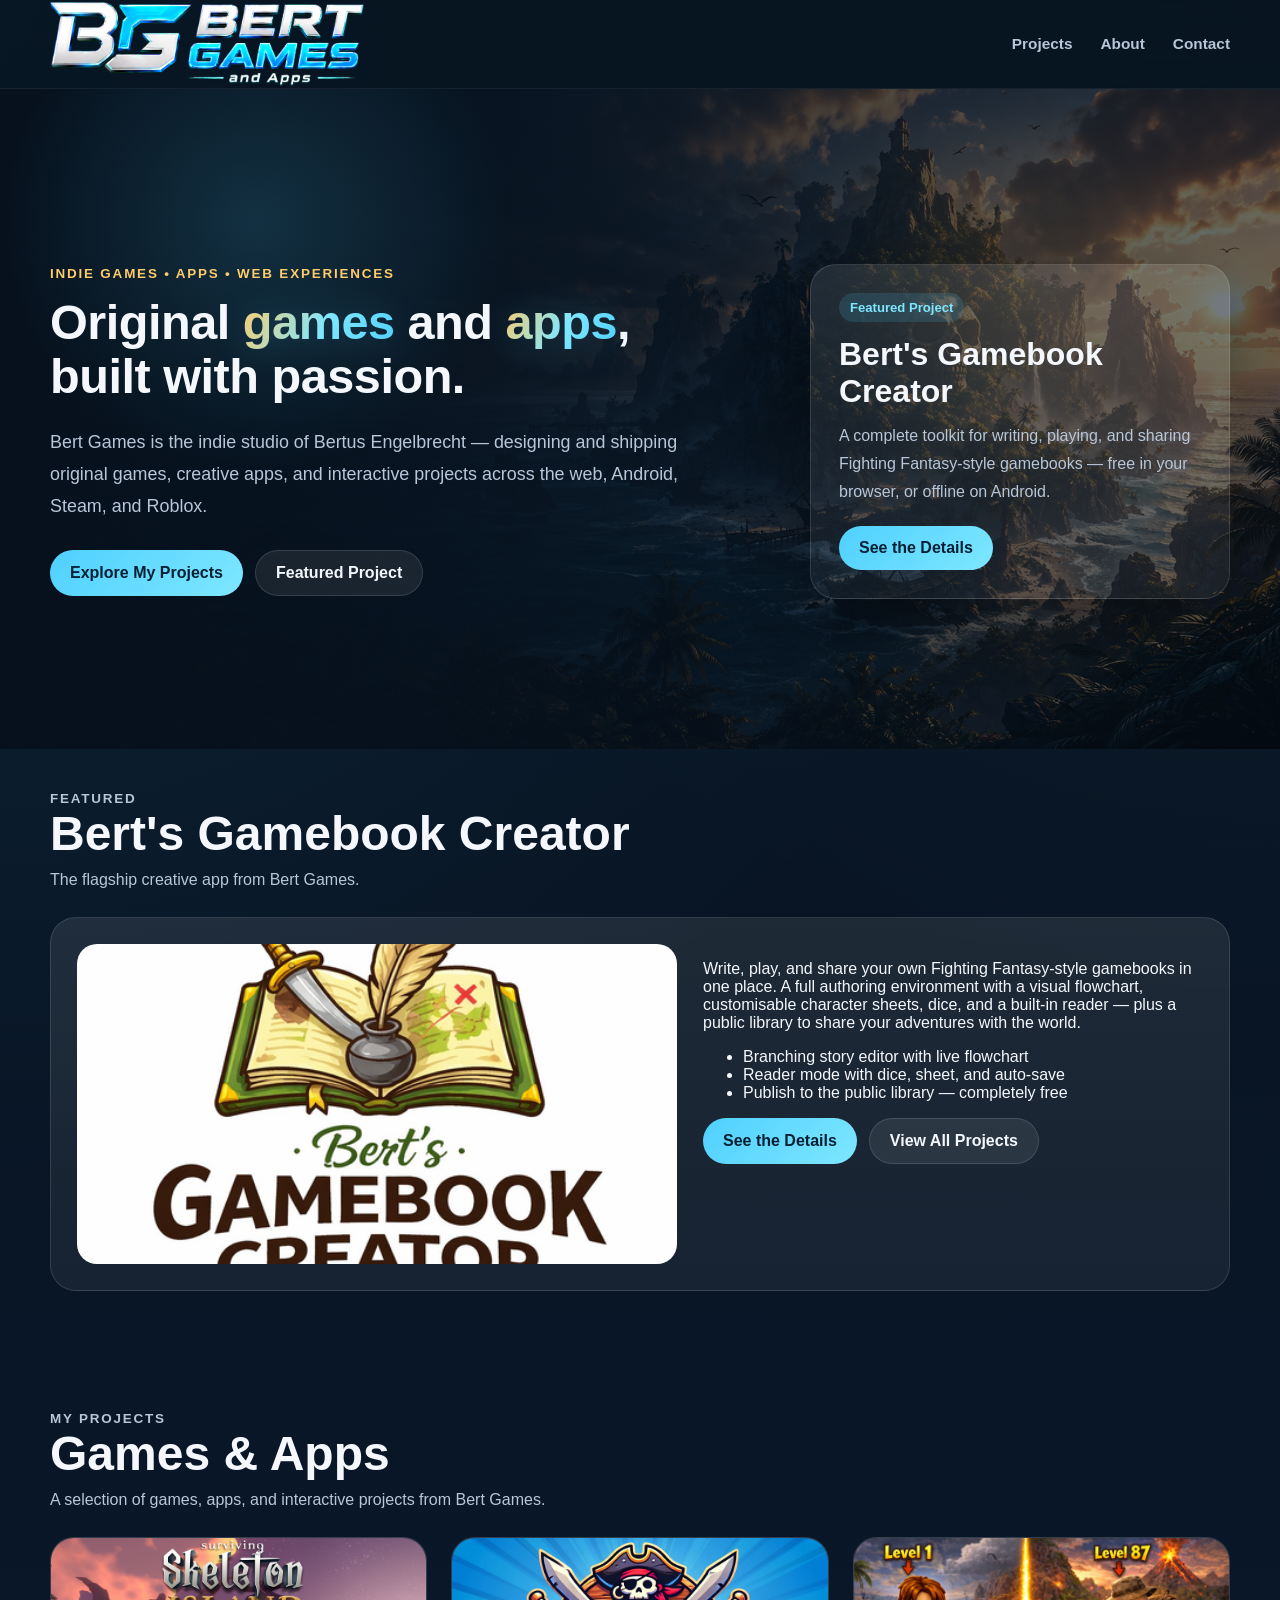
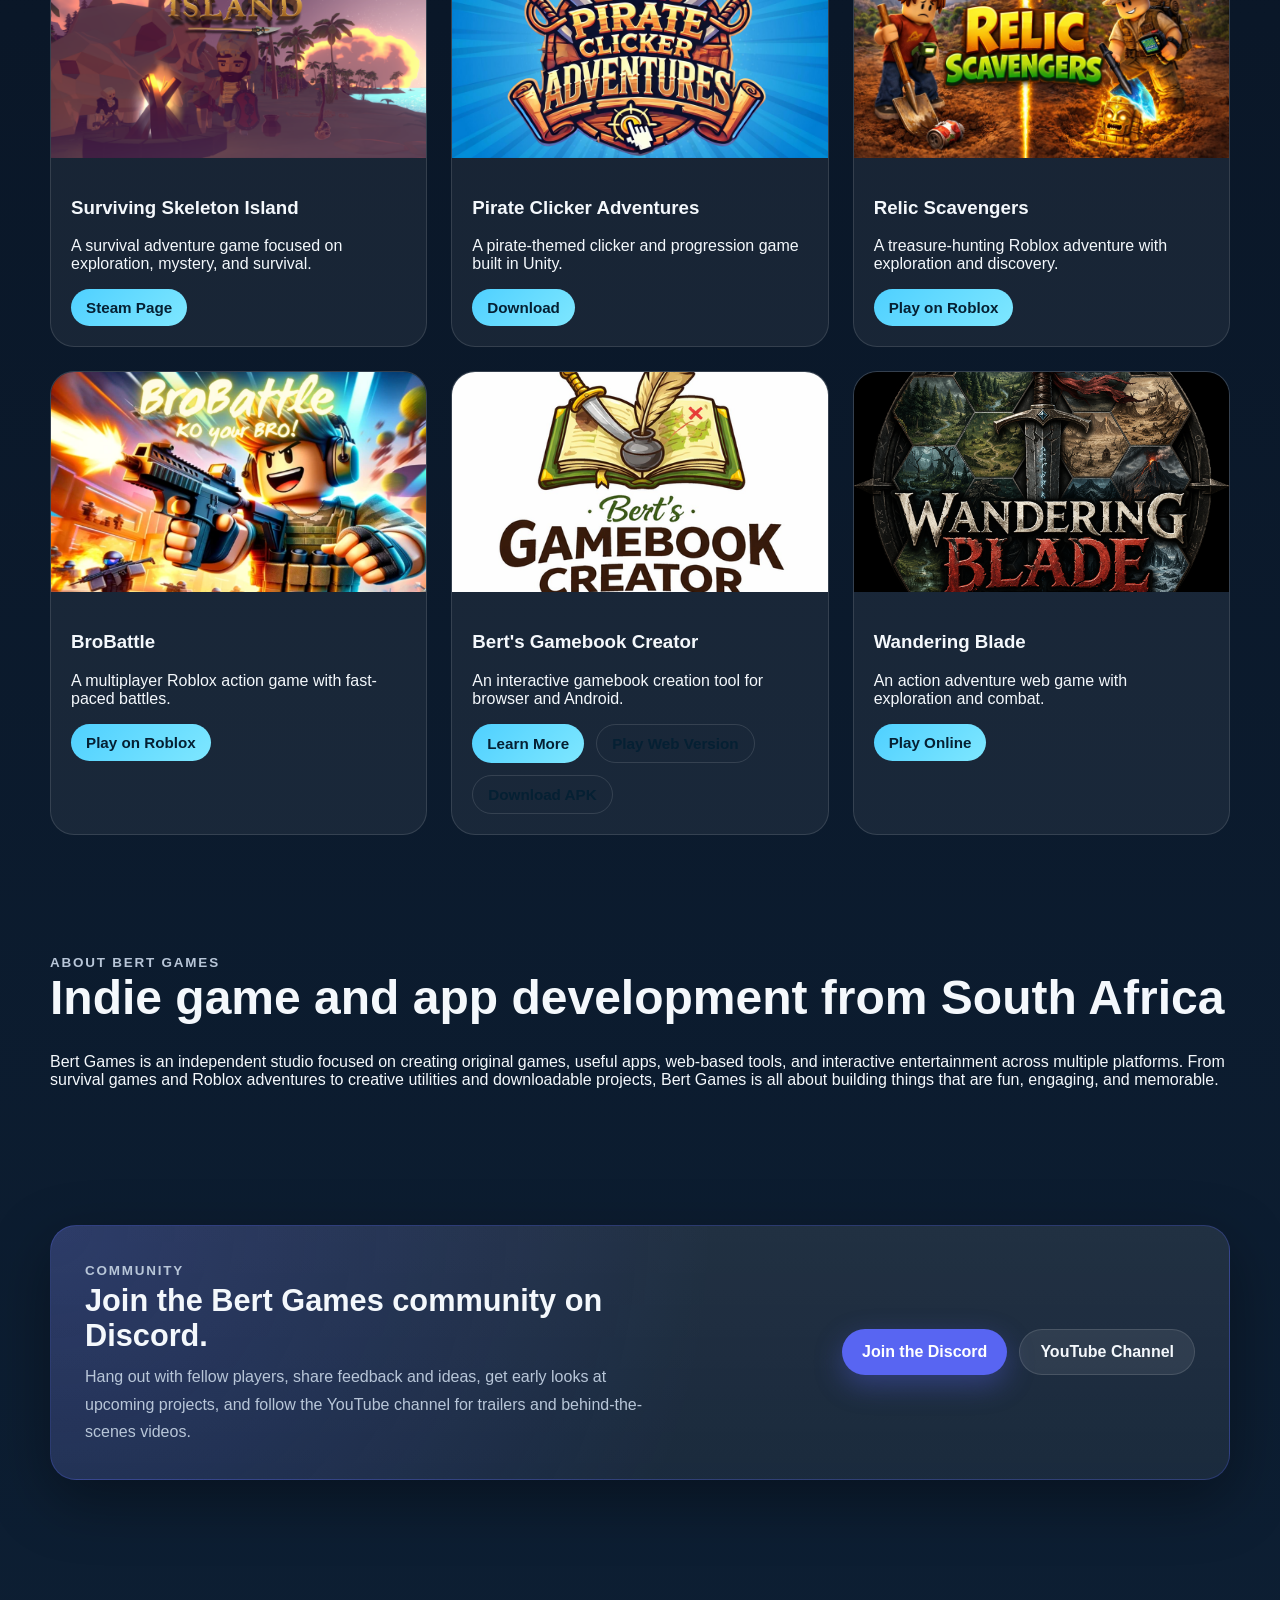
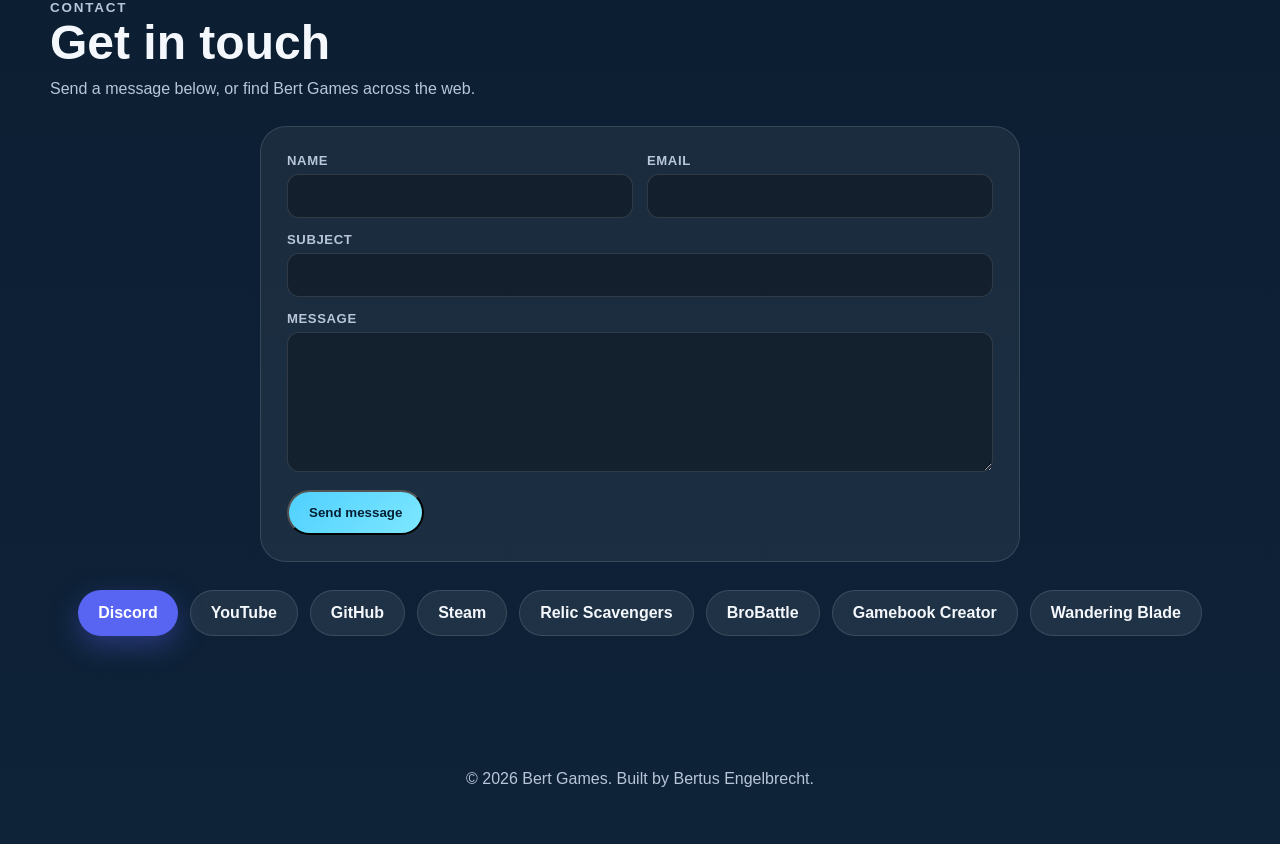
<file: index.html>
<!DOCTYPE html>
<html lang="en">
<head>
  <meta charset="UTF-8" />
  <meta name="viewport" content="width=device-width, initial-scale=1.0" />
  <title>Bert Games | Indie Games & Apps</title>
  <meta
    name="description"
    content="Bert Games is an indie game and app developer creating survival games, Roblox games, mobile apps, and playable web experiences."
  />
  <link rel="canonical" href="https://bertgames.com/" />

  <!-- Open Graph / Facebook / Discord -->
  <meta property="og:type" content="website" />
  <meta property="og:url" content="https://bertgames.com/" />
  <meta property="og:title" content="Bert Games | Indie Games & Apps" />
  <meta
    property="og:description"
    content="Bert Games is an indie game and app developer creating survival games, Roblox games, mobile apps, and playable web experiences."
  />
  <meta property="og:image" content="https://bertgames.com/images/gamebook-creator.png" />
  <meta property="og:site_name" content="Bert Games" />

  <!-- Twitter / X -->
  <meta name="twitter:card" content="summary_large_image" />
  <meta name="twitter:url" content="https://bertgames.com/" />
  <meta name="twitter:title" content="Bert Games | Indie Games & Apps" />
  <meta
    name="twitter:description"
    content="Bert Games is an indie game and app developer creating survival games, Roblox games, mobile apps, and playable web experiences."
  />
  <meta name="twitter:image" content="https://bertgames.com/images/gamebook-creator.png" />

  <!-- Favicon -->
  <link rel="icon" type="image/png" href="/assets/logo.png" />
  <link rel="apple-touch-icon" href="/assets/logo.png" />

  <link rel="stylesheet" href="style.css" />

  <!-- Structured data -->
  <script type="application/ld+json">
  {
    "@context": "https://schema.org",
    "@type": "Person",
    "name": "Bertus Engelbrecht",
    "alternateName": "Bert Games",
    "url": "https://bertgames.com/",
    "jobTitle": "Indie Game and App Developer",
    "sameAs": [
      "https://github.com/bertgames",
      "https://www.youtube.com/@bertgames777",
      "https://discord.gg/QAHfsCbE"
    ]
  }
  </script>

  <script type="application/ld+json">
  {
    "@context": "https://schema.org",
    "@type": "WebSite",
    "url": "https://bertgames.com/",
    "name": "Bert Games",
    "description": "Bert Games is an indie game and app developer creating survival games, Roblox games, mobile apps, and playable web experiences.",
    "publisher": {
      "@type": "Person",
      "name": "Bertus Engelbrecht"
    }
  }
  </script>
</head>
<body>
  <header class="site-header">
    <div class="container nav">
      <a href="#top" class="brand" aria-label="Bert Games home">
        <img src="assets/logo.png" alt="Bert Games logo" class="brand-logo" />
      </a>

      <nav class="nav-links">
        <a href="#games">Projects</a>
        <a href="#about">About</a>
        <a href="#contact">Contact</a>
      </nav>
    </div>
  </header>

  <main id="top">
    <section class="hero">
      <div class="hero-overlay"></div>
      <div class="container hero-grid">
        <div class="hero-content">
          <p class="eyebrow">INDIE GAMES • APPS • WEB EXPERIENCES</p>
          <h1>
            Original <span class="shine">games</span> and <span class="shine">apps</span>, built with passion.
          </h1>
          <p class="hero-text">
            Bert Games is the indie studio of Bertus Engelbrecht — designing and
            shipping original games, creative apps, and interactive projects
            across the web, Android, Steam, and Roblox.
          </p>

          <div class="hero-buttons">
            <a class="btn btn-primary" href="#games">Explore My Projects</a>
            <a class="btn btn-secondary" href="#featured">Featured Project</a>
          </div>
        </div>

        <div class="hero-panel">
          <div class="hero-panel-inner">
            <span class="hero-badge">Featured Project</span>
            <h2>Bert's Gamebook Creator</h2>
            <p>
              A complete toolkit for writing, playing, and sharing Fighting
              Fantasy-style gamebooks — free in your browser, or offline on Android.
            </p>
            <a
              class="btn btn-primary"
              href="games/gamebook-creator/"
            >
              See the Details
            </a>
          </div>
        </div>
      </div>
    </section>

    <section id="featured" class="section">
      <div class="container">
        <div class="section-header">
          <p class="section-tag">FEATURED</p>
          <h2>Bert's Gamebook Creator</h2>
          <p>
            The flagship creative app from Bert Games.
          </p>
        </div>

        <div class="featured-card">
          <div class="featured-image"></div>

          <div class="featured-text">
            <p>
              Write, play, and share your own Fighting Fantasy-style gamebooks
              in one place. A full authoring environment with a visual flowchart,
              customisable character sheets, dice, and a built-in reader — plus
              a public library to share your adventures with the world.
            </p>

            <ul class="feature-list">
              <li>Branching story editor with live flowchart</li>
              <li>Reader mode with dice, sheet, and auto-save</li>
              <li>Publish to the public library — completely free</li>
            </ul>

            <div class="featured-actions">
              <a
                class="btn btn-primary"
                href="games/gamebook-creator/"
              >
                See the Details
              </a>
              <a class="btn btn-secondary" href="#games">View All Projects</a>
            </div>
          </div>
        </div>
      </div>
    </section>

    <section id="games" class="section">
      <div class="container">
        <div class="section-header">
          <p class="section-tag">MY PROJECTS</p>
          <h2>Games & Apps</h2>
          <p>
            A selection of games, apps, and interactive projects from Bert Games.
          </p>
        </div>

        <div class="game-grid">
          <article class="game-card">
            <div class="game-thumb fallback-skeleton">
            </div>
            <div class="game-card-body">
              <h3>Surviving Skeleton Island</h3>
              <p>
                A survival adventure game focused on exploration, mystery, and survival.
              </p>
              <div class="game-actions">
                <a
                  class="btn btn-small"
                  href="https://store.steampowered.com/app/2287170/Surviving_Skeleton_Island"
                  target="_blank"
                  rel="noopener noreferrer"
                >
                  Steam Page
                </a>
              </div>
            </div>
          </article>

          <article class="game-card">
            <div class="game-thumb fallback-pirate">
            </div>
            <div class="game-card-body">
              <h3>Pirate Clicker Adventures</h3>
              <p>
                A pirate-themed clicker and progression game built in Unity.
              </p>
              <div class="game-actions">
                <a class="btn btn-small" href="#">Download</a>
              </div>
            </div>
          </article>

          <article class="game-card">
            <div class="game-thumb fallback-relic">
            </div>
            <div class="game-card-body">
              <h3>Relic Scavengers</h3>
              <p>
                A treasure-hunting Roblox adventure with exploration and discovery.
              </p>
              <div class="game-actions">
                <a
                  class="btn btn-small"
                  href="https://www.roblox.com/games/92907649043381/Relic-Scavengers"
                  target="_blank"
                  rel="noopener noreferrer"
                >
                  Play on Roblox
                </a>
              </div>
            </div>
          </article>

          <article class="game-card">
            <div class="game-thumb fallback-brobattle">
            </div>
            <div class="game-card-body">
              <h3>BroBattle</h3>
              <p>
                A multiplayer Roblox action game with fast-paced battles.
              </p>
              <div class="game-actions">
                <a
                  class="btn btn-small"
                  href="https://www.roblox.com/games/17816427287/BroBattle-Fun-FFA-Arena-Shooter"
                  target="_blank"
                  rel="noopener noreferrer"
                >
                  Play on Roblox
                </a>
              </div>
            </div>
          </article>

          <article class="game-card">
            <a href="games/gamebook-creator/" class="game-thumb fallback-gamebook" aria-label="View Bert's Gamebook Creator details">
            </a>
            <div class="game-card-body">
              <h3><a href="games/gamebook-creator/">Bert's Gamebook Creator</a></h3>
              <p>
                An interactive gamebook creation tool for browser and Android.
              </p>
              <div class="game-actions">
                <a class="btn btn-small" href="games/gamebook-creator/">
                  Learn More
                </a>
                <a
                  class="btn btn-small btn-outline"
                  href="https://bertsgamebookcreator.netlify.app"
                  target="_blank"
                  rel="noopener noreferrer"
                >
                  Play Web Version
                </a>
                <a
                  class="btn btn-small btn-outline"
                  href="BertsGamebookCreator.apk"
                  download
                >
                  Download APK
                </a>
              </div>
            </div>
          </article>

         
          <article class="game-card">
            <div class="game-thumb fallback-skeleton">
            </div>
            <div class="game-card-body">
              <h3>Wandering Blade</h3>
              <p>
                An action adventure web game with exploration and combat.
              </p>
              <div class="game-actions">
                <a
                  class="btn btn-small"
                  href="https://wanderingblade.netlify.app"
                  target="_blank"
                  rel="noopener noreferrer"
                >
                  Play Online
                </a>
              </div>
            </div>
          </article>
        </div>
      </div>
    </section>

    <section id="about" class="section">
      <div class="container">
        <div class="about-card">
          <div class="section-header left">
            <p class="section-tag">ABOUT BERT GAMES</p>
            <h2>Indie game and app development from South Africa</h2>
          </div>

          <p class="about-text">
            Bert Games is an independent studio focused on creating original games,
            useful apps, web-based tools, and interactive entertainment across multiple
            platforms. From survival games and Roblox adventures to creative utilities
            and downloadable projects, Bert Games is all about building things that are
            fun, engaging, and memorable.
          </p>
        </div>
      </div>
    </section>

    <section class="section cta-section">
      <div class="container">
        <div class="community-card">
          <div class="community-text">
            <p class="section-tag">COMMUNITY</p>
            <h2>Join the Bert Games community on Discord.</h2>
            <p>
              Hang out with fellow players, share feedback and ideas, get
              early looks at upcoming projects, and follow the YouTube
              channel for trailers and behind-the-scenes videos.
            </p>
          </div>
          <div class="community-actions">
            <a
              class="btn btn-discord"
              href="https://discord.gg/QAHfsCbE"
              target="_blank"
              rel="noopener noreferrer"
            >
              Join the Discord
            </a>
            <a
              class="btn btn-secondary"
              href="https://www.youtube.com/@bertgames777"
              target="_blank"
              rel="noopener noreferrer"
            >
              YouTube Channel
            </a>
          </div>
        </div>
      </div>
    </section>

    <section id="contact" class="section">
      <div class="container">
        <div class="section-header">
          <p class="section-tag">CONTACT</p>
          <h2>Get in touch</h2>
          <p>Send a message below, or find Bert Games across the web.</p>
        </div>

        <form
          class="contact-form"
          action="https://api.web3forms.com/submit"
          method="POST"
        >
          <input type="hidden" name="access_key" value="4c8ed452-7d24-4920-8561-089c9d2f166d" />
          <input type="hidden" name="from_name" value="bertgames.com contact form" />
          <input
            type="checkbox"
            name="botcheck"
            style="display:none"
            tabindex="-1"
            autocomplete="off"
          />

          <div class="form-row">
            <label>
              <span>Name</span>
              <input type="text" name="name" required autocomplete="name" />
            </label>
            <label>
              <span>Email</span>
              <input type="email" name="email" required autocomplete="email" />
            </label>
          </div>

          <label>
            <span>Subject</span>
            <input type="text" name="subject" required />
          </label>

          <label>
            <span>Message</span>
            <textarea name="message" rows="6" required></textarea>
          </label>

          <button type="submit" class="btn btn-primary">Send message</button>
        </form>

        <div class="contact-links">
          <a
            class="btn btn-discord"
            href="https://discord.gg/QAHfsCbE"
            target="_blank"
            rel="noopener noreferrer"
          >
            Discord
          </a>

          <a
            class="btn btn-secondary"
            href="https://www.youtube.com/@bertgames777"
            target="_blank"
            rel="noopener noreferrer"
          >
            YouTube
          </a>

          <a
            class="btn btn-secondary"
            href="https://github.com/bertgames"
            target="_blank"
            rel="noopener noreferrer"
          >
            GitHub
          </a>

          <a
            class="btn btn-secondary"
            href="https://store.steampowered.com/app/2287170/Surviving_Skeleton_Island"
            target="_blank"
            rel="noopener noreferrer"
          >
            Steam
          </a>

          <a
            class="btn btn-secondary"
            href="https://www.roblox.com/games/92907649043381/Relic-Scavengers"
            target="_blank"
            rel="noopener noreferrer"
          >
            Relic Scavengers
          </a>

          <a
            class="btn btn-secondary"
            href="https://www.roblox.com/games/17816427287/BroBattle-Fun-FFA-Arena-Shooter"
            target="_blank"
            rel="noopener noreferrer"
          >
            BroBattle
          </a>

          <a
            class="btn btn-secondary"
            href="https://bertsgamebookcreator.netlify.app"
            target="_blank"
            rel="noopener noreferrer"
          >
            Gamebook Creator
          </a>

          <a
            class="btn btn-secondary"
            href="https://wanderingblade.netlify.app"
            target="_blank"
            rel="noopener noreferrer"
          >
            Wandering Blade
          </a>
        </div>
      </div>
    </section>
  </main>

  <footer class="footer">
    <div class="container footer-inner">
      <p>© 2026 Bert Games. Built by Bertus Engelbrecht.</p>
    </div>
  </footer>
</body>
</html>
</file>
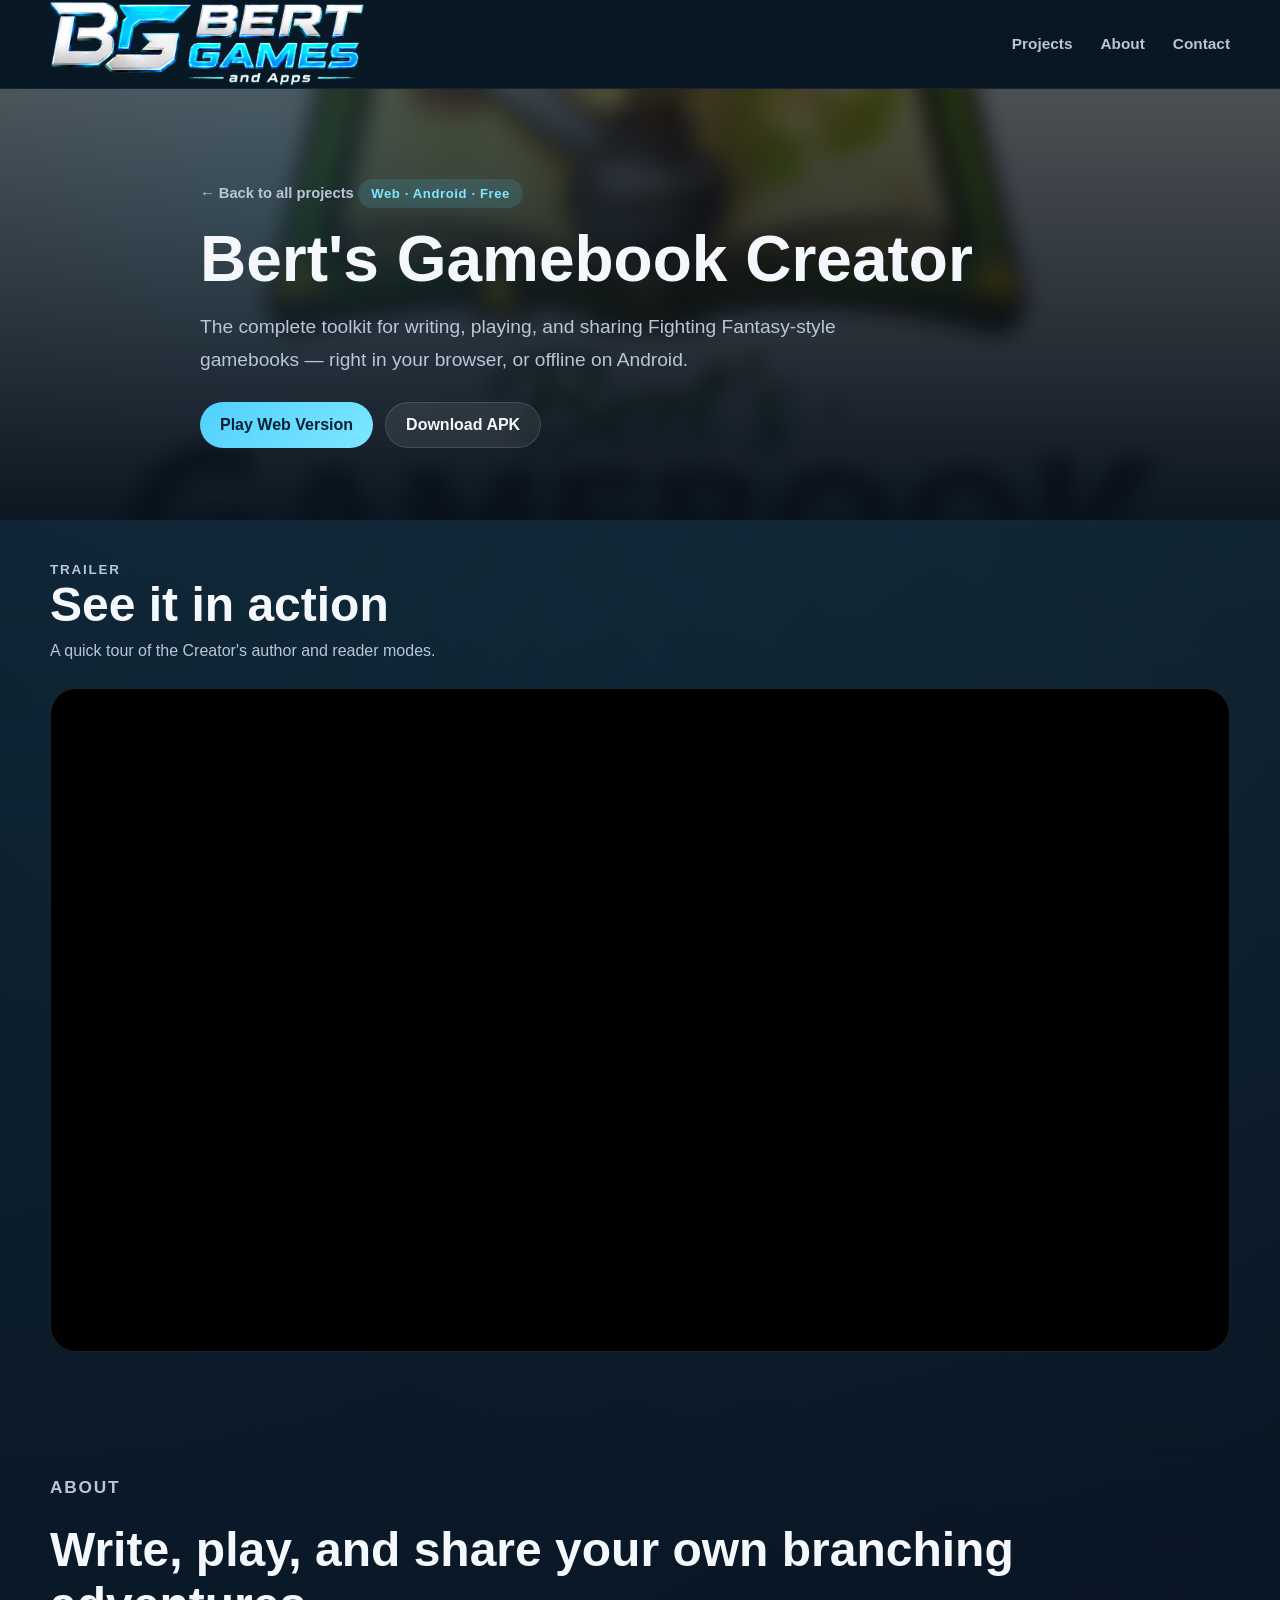
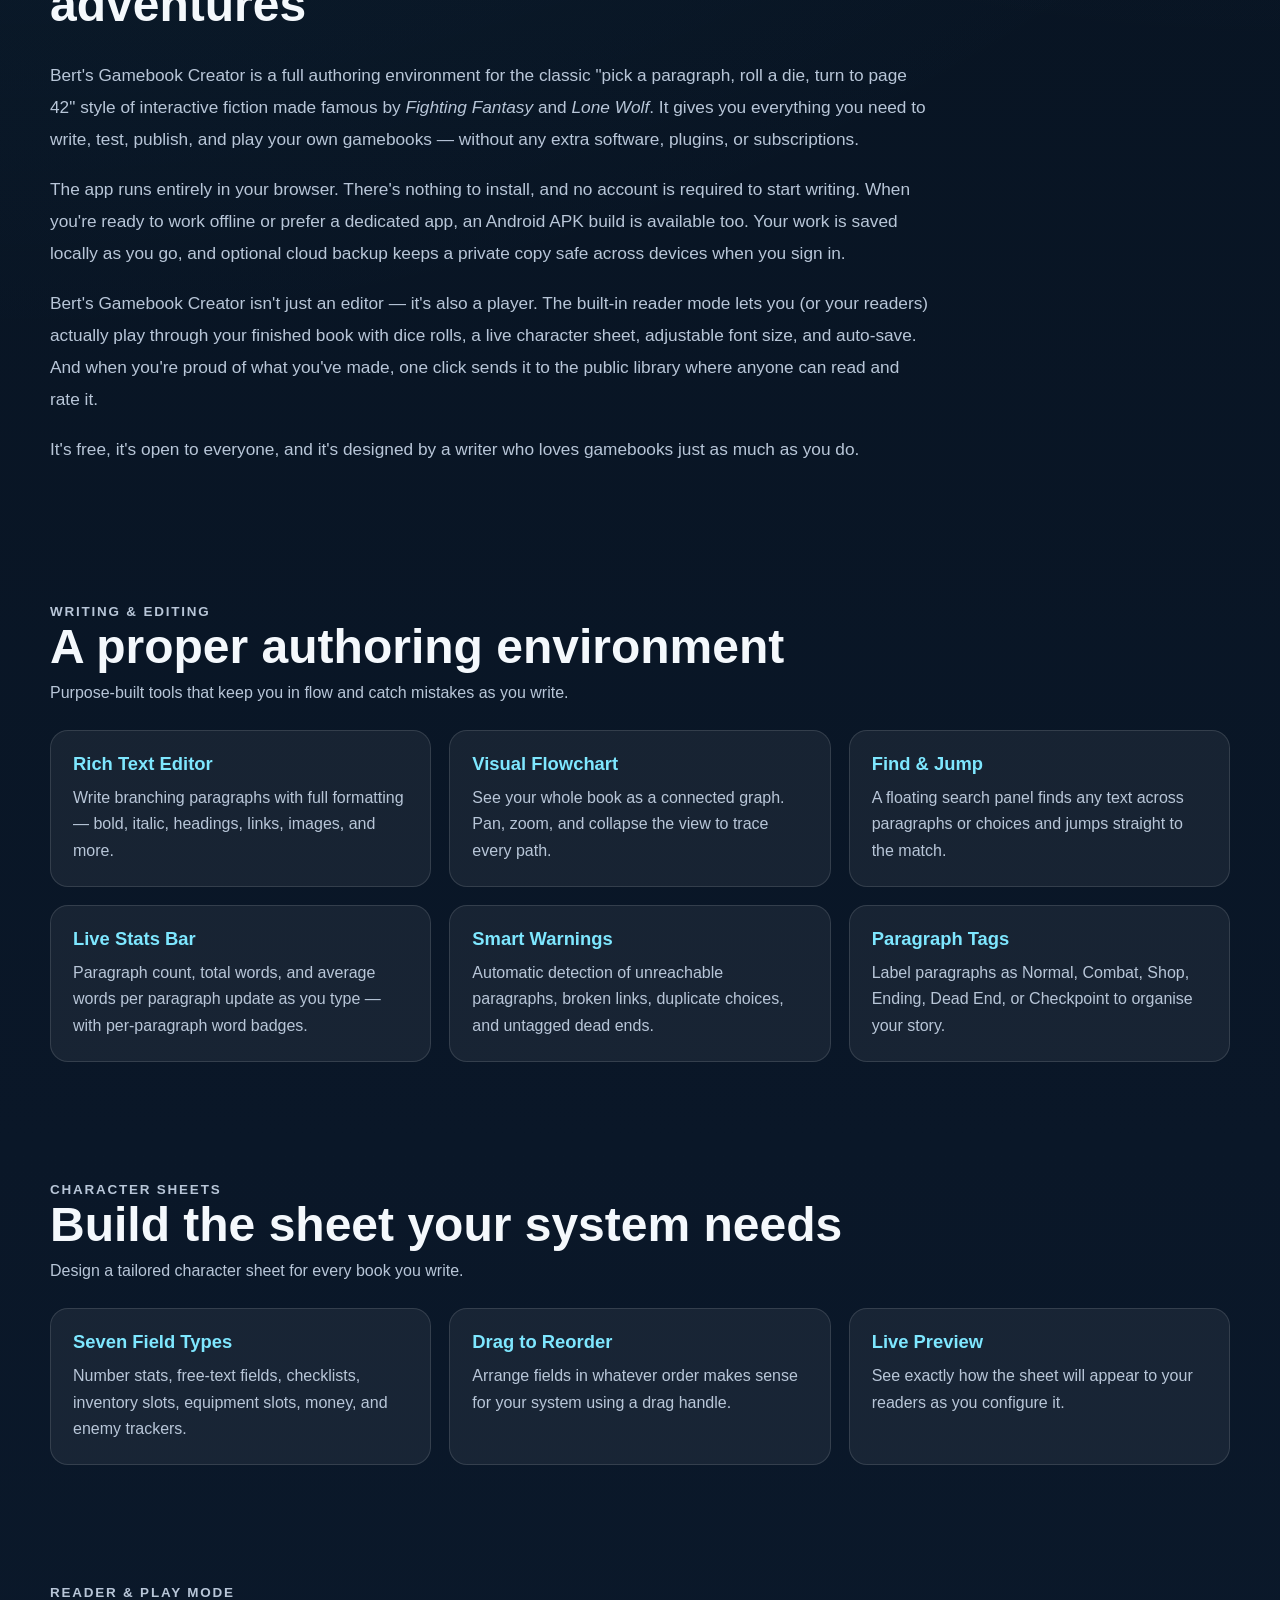
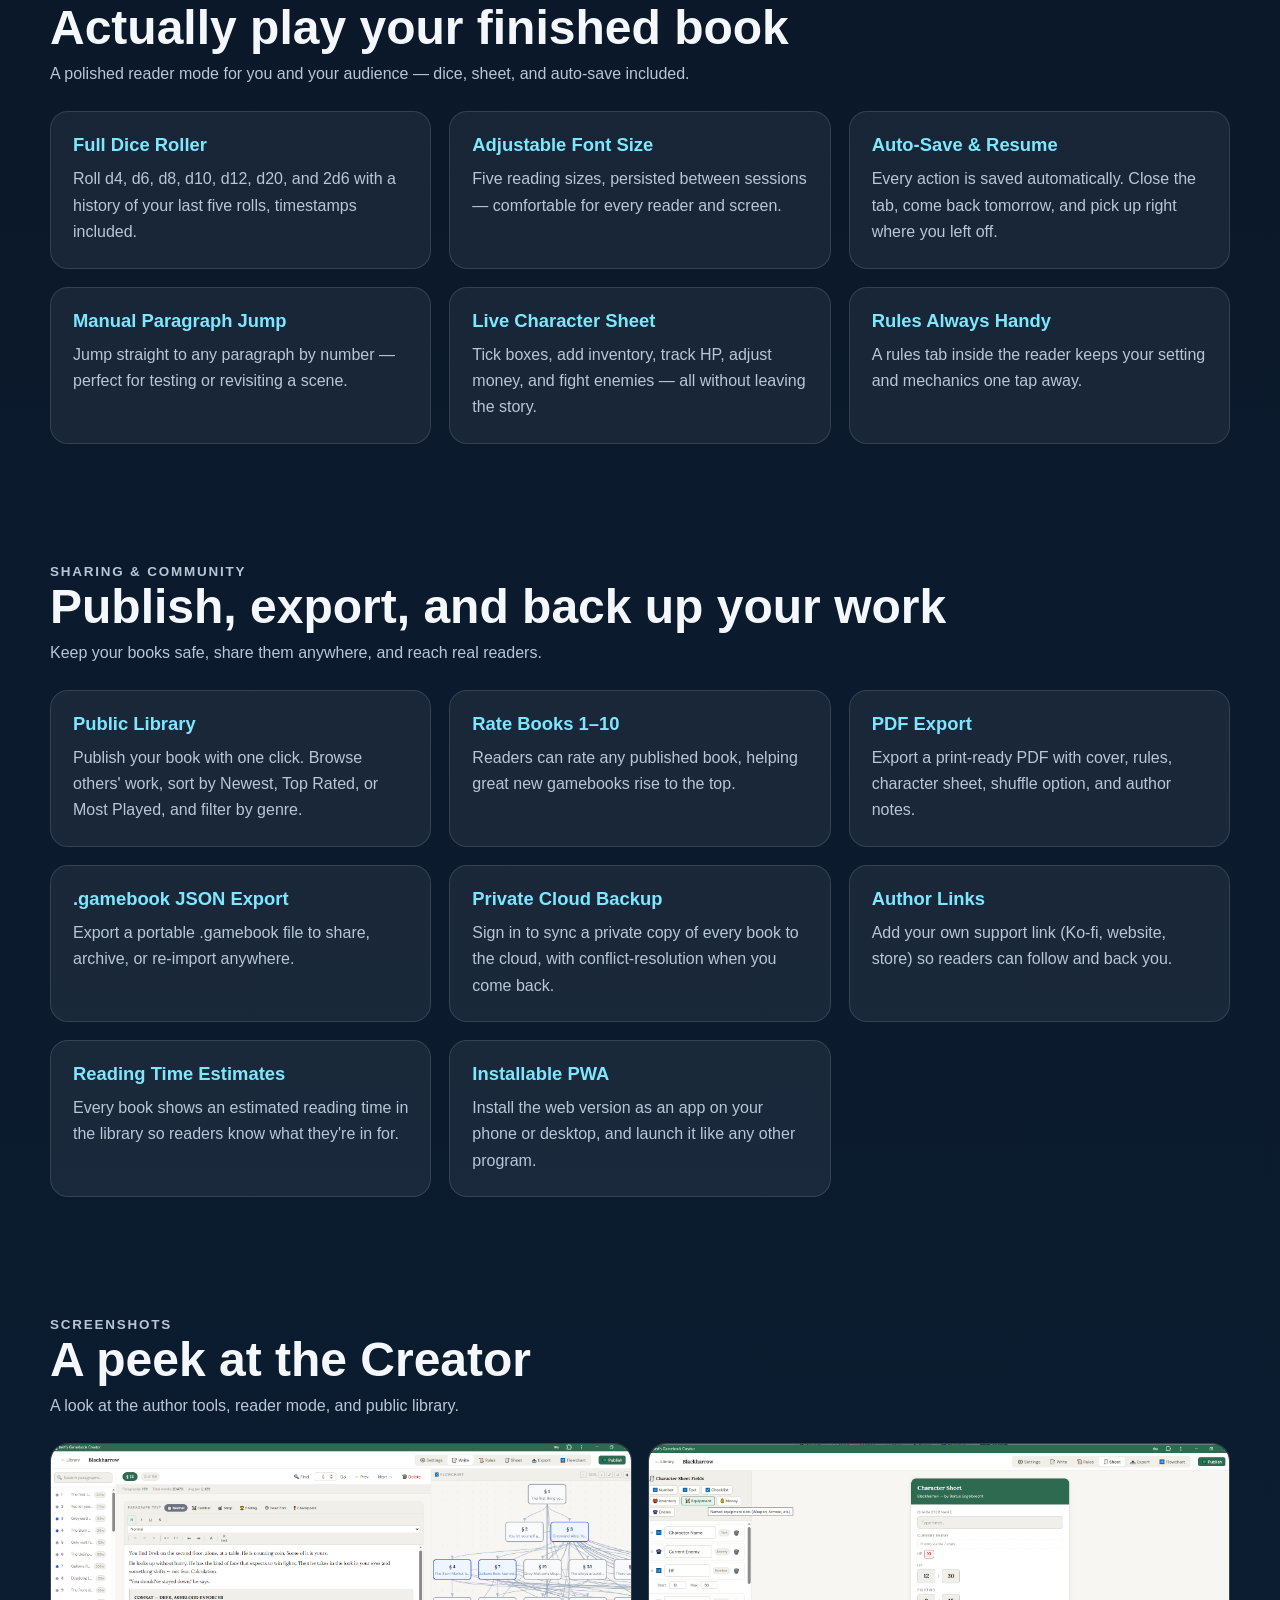
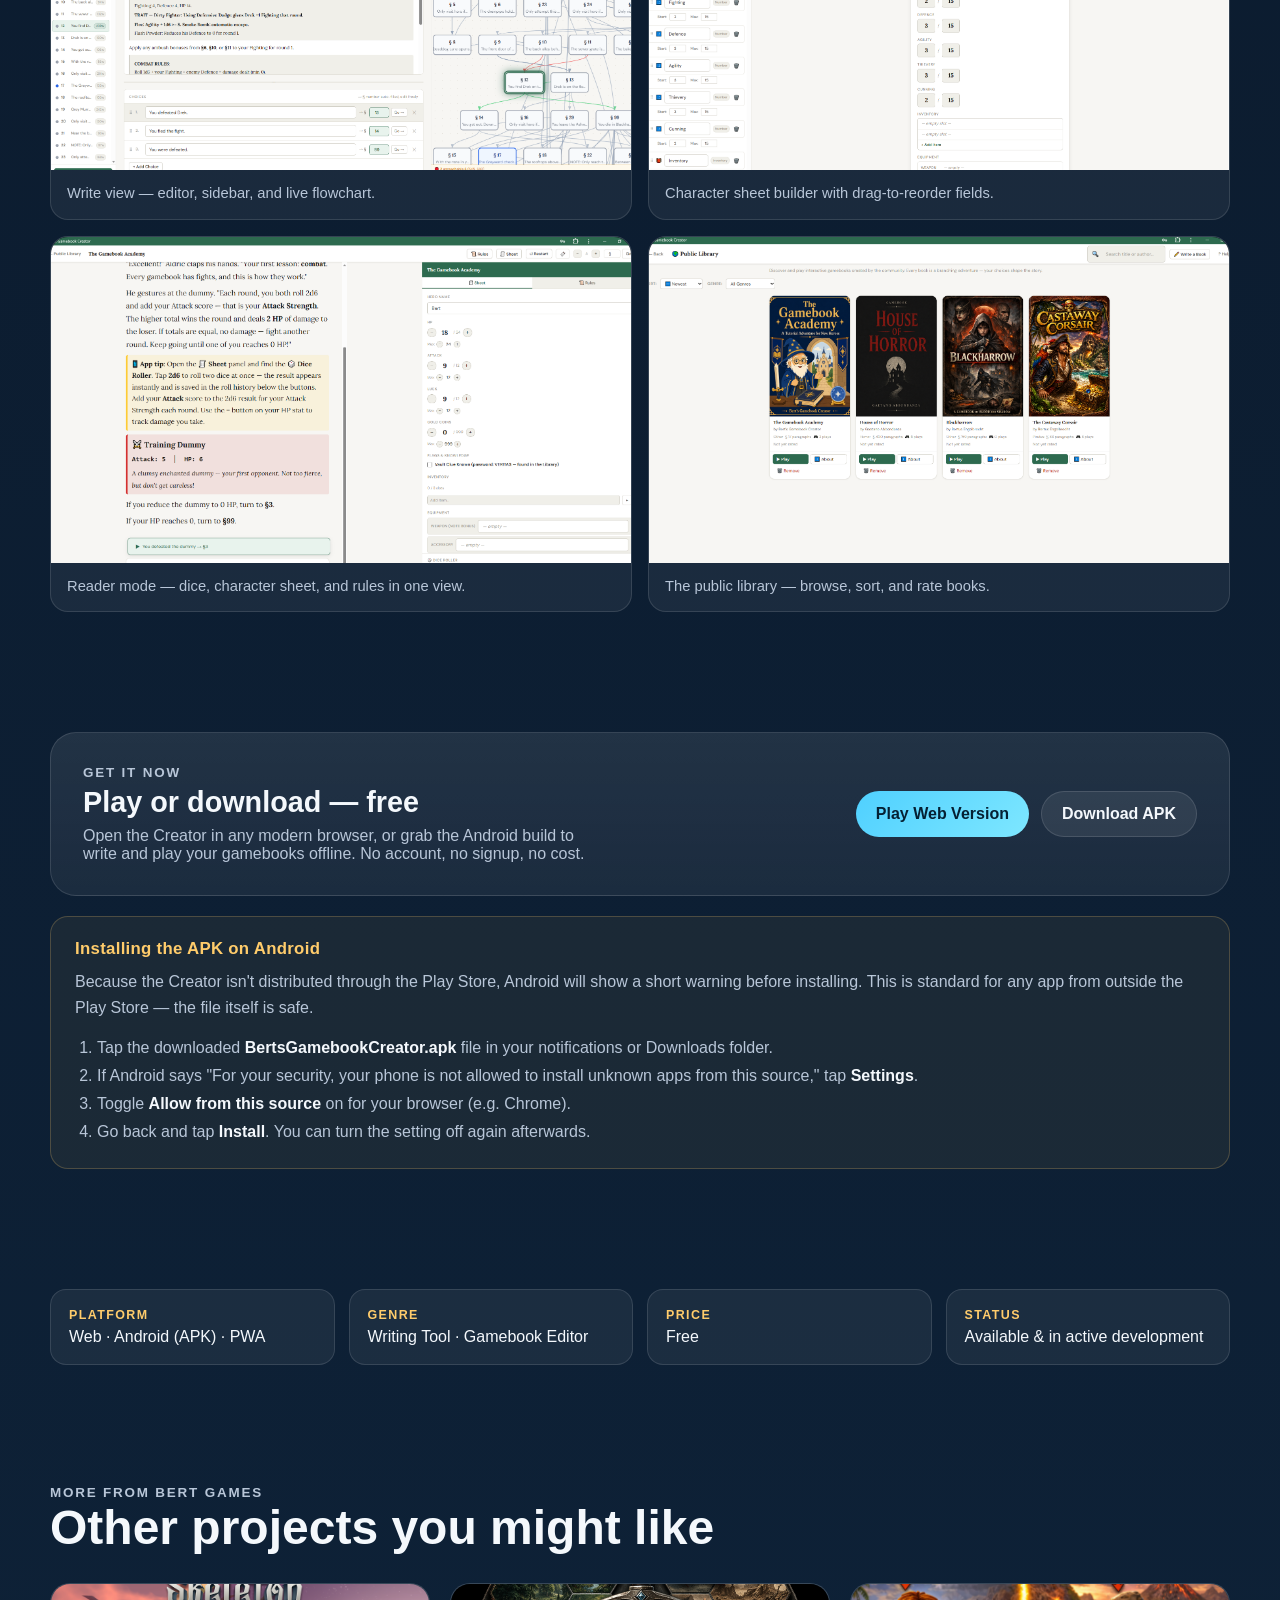
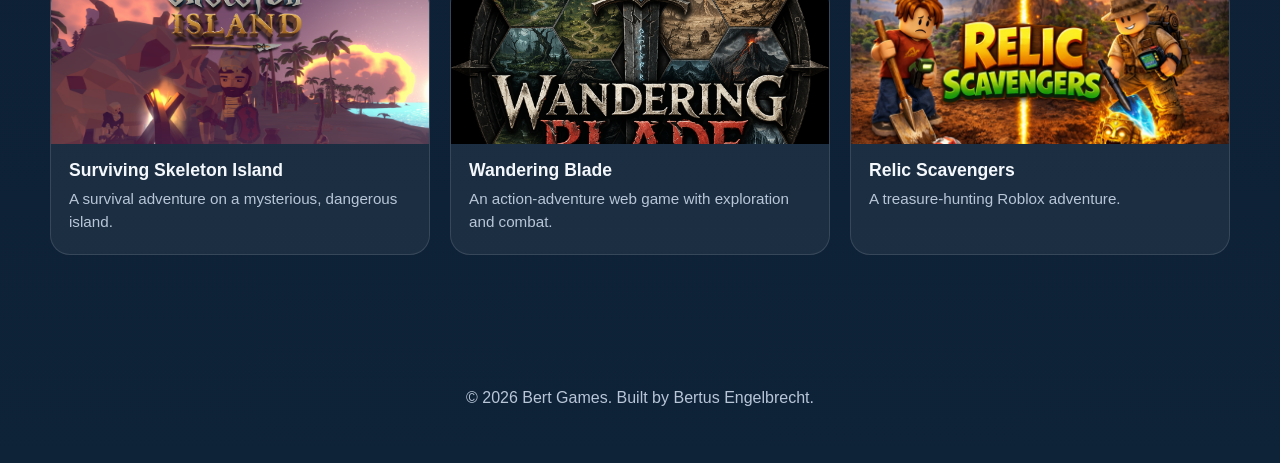
<file: games/gamebook-creator/index.html>
<!DOCTYPE html>
<html lang="en">
<head>
  <meta charset="UTF-8" />
  <meta name="viewport" content="width=device-width, initial-scale=1.0" />
  <title>Bert's Gamebook Creator | Bert Games</title>
  <meta
    name="description"
    content="Bert's Gamebook Creator — the complete toolkit for writing, playing, and sharing Fighting Fantasy-style gamebooks. Free, browser-based, with an Android build."
  />
  <link rel="canonical" href="https://bertgames.com/games/gamebook-creator/" />

  <!-- Open Graph / Facebook / Discord -->
  <meta property="og:type" content="website" />
  <meta property="og:url" content="https://bertgames.com/games/gamebook-creator/" />
  <meta property="og:title" content="Bert's Gamebook Creator | Bert Games" />
  <meta
    property="og:description"
    content="The complete toolkit for writing, playing, and sharing Fighting Fantasy-style gamebooks. Free, browser-based, with an Android build."
  />
  <meta property="og:image" content="https://bertgames.com/images/gamebook-creator.png" />
  <meta property="og:site_name" content="Bert Games" />

  <!-- Twitter / X -->
  <meta name="twitter:card" content="summary_large_image" />
  <meta name="twitter:url" content="https://bertgames.com/games/gamebook-creator/" />
  <meta name="twitter:title" content="Bert's Gamebook Creator | Bert Games" />
  <meta
    name="twitter:description"
    content="The complete toolkit for writing, playing, and sharing Fighting Fantasy-style gamebooks. Free, browser-based, with an Android build."
  />
  <meta name="twitter:image" content="https://bertgames.com/images/gamebook-creator.png" />

  <!-- Favicon -->
  <link rel="icon" type="image/png" href="/assets/logo.png" />
  <link rel="apple-touch-icon" href="/assets/logo.png" />

  <link rel="stylesheet" href="../../style.css" />
  <link rel="stylesheet" href="../game.css" />

  <!-- Structured data -->
  <script type="application/ld+json">
  {
    "@context": "https://schema.org",
    "@type": "SoftwareApplication",
    "name": "Bert's Gamebook Creator",
    "description": "The complete toolkit for writing, playing, and sharing Fighting Fantasy-style gamebooks — free in your browser, or offline on Android.",
    "url": "https://bertgames.com/games/gamebook-creator/",
    "applicationCategory": "GameApplication",
    "operatingSystem": "Web, Android",
    "offers": {
      "@type": "Offer",
      "price": "0",
      "priceCurrency": "USD"
    },
    "author": {
      "@type": "Person",
      "name": "Bertus Engelbrecht",
      "url": "https://bertgames.com/"
    },
    "image": "https://bertgames.com/images/gamebook-creator.png"
  }
  </script>
</head>
<body>
  <header class="site-header">
    <div class="container nav">
      <a href="../../index.html" class="brand" aria-label="Bert Games home">
        <img src="../../assets/logo.png" alt="Bert Games logo" class="brand-logo" />
      </a>

      <nav class="nav-links">
        <a href="../../index.html#games">Projects</a>
        <a href="../../index.html#about">About</a>
        <a href="../../index.html#contact">Contact</a>
      </nav>
    </div>
  </header>

  <main>
    <section class="game-hero">
      <div
        class="game-hero-bg"
        style="background-image: url('../../images/gamebook-creator.png');"
      ></div>
      <div class="game-hero-overlay"></div>

      <div class="container game-hero-inner">
        <a class="back-link" href="../../index.html#games">← Back to all projects</a>
        <span class="platform-badge">Web · Android · Free</span>
        <h1>Bert's Gamebook Creator</h1>
        <p class="game-tagline">
          The complete toolkit for writing, playing, and sharing Fighting
          Fantasy-style gamebooks — right in your browser, or offline on Android.
        </p>
        <div class="game-hero-actions">
          <a
            class="btn btn-primary"
            href="https://bertsgamebookcreator.netlify.app"
            target="_blank"
            rel="noopener noreferrer"
          >
            Play Web Version
          </a>
          <a
            class="btn btn-secondary"
            href="../../BertsGamebookCreator.apk"
            download
          >
            Download APK
          </a>
        </div>
      </div>
    </section>

    <section class="section">
      <div class="container">
        <div class="section-header">
          <p class="section-tag">TRAILER</p>
          <h2>See it in action</h2>
          <p>A quick tour of the Creator's author and reader modes.</p>
        </div>

        <div class="video-embed">
          <iframe
            src="https://www.youtube-nocookie.com/embed/nTGZu7rRXCg"
            title="Bert's Gamebook Creator — trailer"
            frameborder="0"
            allow="accelerometer; autoplay; clipboard-write; encrypted-media; gyroscope; picture-in-picture; web-share"
            referrerpolicy="strict-origin-when-cross-origin"
            allowfullscreen
          ></iframe>
        </div>
      </div>
    </section>

    <section class="section">
      <div class="container game-about">
        <div class="section-header left">
          <p class="section-tag">ABOUT</p>
          <h2>Write, play, and share your own branching adventures</h2>
        </div>

        <p>
          Bert's Gamebook Creator is a full authoring environment for the classic
          "pick a paragraph, roll a die, turn to page 42" style of interactive
          fiction made famous by <em>Fighting Fantasy</em> and <em>Lone Wolf</em>.
          It gives you everything you need to write, test, publish, and play your
          own gamebooks — without any extra software, plugins, or subscriptions.
        </p>

        <p>
          The app runs entirely in your browser. There's nothing to install, and
          no account is required to start writing. When you're ready to work
          offline or prefer a dedicated app, an Android APK build is available
          too. Your work is saved locally as you go, and optional cloud backup
          keeps a private copy safe across devices when you sign in.
        </p>

        <p>
          Bert's Gamebook Creator isn't just an editor — it's also a player. The
          built-in reader mode lets you (or your readers) actually play through
          your finished book with dice rolls, a live character sheet, adjustable
          font size, and auto-save. And when you're proud of what you've made,
          one click sends it to the public library where anyone can read and
          rate it.
        </p>

        <p>
          It's free, it's open to everyone, and it's designed by a writer who
          loves gamebooks just as much as you do.
        </p>
      </div>
    </section>

    <section class="section">
      <div class="container">
        <div class="section-header">
          <p class="section-tag">WRITING &amp; EDITING</p>
          <h2>A proper authoring environment</h2>
          <p>Purpose-built tools that keep you in flow and catch mistakes as you write.</p>
        </div>

        <ul class="feature-grid">
          <li>
            <h3>Rich Text Editor</h3>
            <p>Write branching paragraphs with full formatting — bold, italic, headings, links, images, and more.</p>
          </li>
          <li>
            <h3>Visual Flowchart</h3>
            <p>See your whole book as a connected graph. Pan, zoom, and collapse the view to trace every path.</p>
          </li>
          <li>
            <h3>Find &amp; Jump</h3>
            <p>A floating search panel finds any text across paragraphs or choices and jumps straight to the match.</p>
          </li>
          <li>
            <h3>Live Stats Bar</h3>
            <p>Paragraph count, total words, and average words per paragraph update as you type — with per-paragraph word badges.</p>
          </li>
          <li>
            <h3>Smart Warnings</h3>
            <p>Automatic detection of unreachable paragraphs, broken links, duplicate choices, and untagged dead ends.</p>
          </li>
          <li>
            <h3>Paragraph Tags</h3>
            <p>Label paragraphs as Normal, Combat, Shop, Ending, Dead End, or Checkpoint to organise your story.</p>
          </li>
        </ul>
      </div>
    </section>

    <section class="section">
      <div class="container">
        <div class="section-header">
          <p class="section-tag">CHARACTER SHEETS</p>
          <h2>Build the sheet your system needs</h2>
          <p>Design a tailored character sheet for every book you write.</p>
        </div>

        <ul class="feature-grid">
          <li>
            <h3>Seven Field Types</h3>
            <p>Number stats, free-text fields, checklists, inventory slots, equipment slots, money, and enemy trackers.</p>
          </li>
          <li>
            <h3>Drag to Reorder</h3>
            <p>Arrange fields in whatever order makes sense for your system using a drag handle.</p>
          </li>
          <li>
            <h3>Live Preview</h3>
            <p>See exactly how the sheet will appear to your readers as you configure it.</p>
          </li>
        </ul>
      </div>
    </section>

    <section class="section">
      <div class="container">
        <div class="section-header">
          <p class="section-tag">READER &amp; PLAY MODE</p>
          <h2>Actually play your finished book</h2>
          <p>A polished reader mode for you and your audience — dice, sheet, and auto-save included.</p>
        </div>

        <ul class="feature-grid">
          <li>
            <h3>Full Dice Roller</h3>
            <p>Roll d4, d6, d8, d10, d12, d20, and 2d6 with a history of your last five rolls, timestamps included.</p>
          </li>
          <li>
            <h3>Adjustable Font Size</h3>
            <p>Five reading sizes, persisted between sessions — comfortable for every reader and screen.</p>
          </li>
          <li>
            <h3>Auto-Save &amp; Resume</h3>
            <p>Every action is saved automatically. Close the tab, come back tomorrow, and pick up right where you left off.</p>
          </li>
          <li>
            <h3>Manual Paragraph Jump</h3>
            <p>Jump straight to any paragraph by number — perfect for testing or revisiting a scene.</p>
          </li>
          <li>
            <h3>Live Character Sheet</h3>
            <p>Tick boxes, add inventory, track HP, adjust money, and fight enemies — all without leaving the story.</p>
          </li>
          <li>
            <h3>Rules Always Handy</h3>
            <p>A rules tab inside the reader keeps your setting and mechanics one tap away.</p>
          </li>
        </ul>
      </div>
    </section>

    <section class="section">
      <div class="container">
        <div class="section-header">
          <p class="section-tag">SHARING &amp; COMMUNITY</p>
          <h2>Publish, export, and back up your work</h2>
          <p>Keep your books safe, share them anywhere, and reach real readers.</p>
        </div>

        <ul class="feature-grid">
          <li>
            <h3>Public Library</h3>
            <p>Publish your book with one click. Browse others' work, sort by Newest, Top Rated, or Most Played, and filter by genre.</p>
          </li>
          <li>
            <h3>Rate Books 1–10</h3>
            <p>Readers can rate any published book, helping great new gamebooks rise to the top.</p>
          </li>
          <li>
            <h3>PDF Export</h3>
            <p>Export a print-ready PDF with cover, rules, character sheet, shuffle option, and author notes.</p>
          </li>
          <li>
            <h3>.gamebook JSON Export</h3>
            <p>Export a portable .gamebook file to share, archive, or re-import anywhere.</p>
          </li>
          <li>
            <h3>Private Cloud Backup</h3>
            <p>Sign in to sync a private copy of every book to the cloud, with conflict-resolution when you come back.</p>
          </li>
          <li>
            <h3>Author Links</h3>
            <p>Add your own support link (Ko-fi, website, store) so readers can follow and back you.</p>
          </li>
          <li>
            <h3>Reading Time Estimates</h3>
            <p>Every book shows an estimated reading time in the library so readers know what they're in for.</p>
          </li>
          <li>
            <h3>Installable PWA</h3>
            <p>Install the web version as an app on your phone or desktop, and launch it like any other program.</p>
          </li>
        </ul>
      </div>
    </section>

    <section class="section">
      <div class="container">
        <div class="section-header">
          <p class="section-tag">SCREENSHOTS</p>
          <h2>A peek at the Creator</h2>
          <p>A look at the author tools, reader mode, and public library.</p>
        </div>

        <div class="screenshot-grid">
          <figure class="screenshot">
            <img src="../../images/writeview.png" alt="Write view with paragraph editor, sidebar, and flowchart" loading="lazy" />
            <figcaption>Write view — editor, sidebar, and live flowchart.</figcaption>
          </figure>
          <figure class="screenshot">
            <img src="../../images/charactersheetbuilder.png" alt="Character sheet builder with field types and live preview" loading="lazy" />
            <figcaption>Character sheet builder with drag‑to‑reorder fields.</figcaption>
          </figure>
          <figure class="screenshot">
            <img src="../../images/readermode.png" alt="Reader mode showing paragraph text and character sheet with dice" loading="lazy" />
            <figcaption>Reader mode — dice, character sheet, and rules in one view.</figcaption>
          </figure>
          <figure class="screenshot">
            <img src="../../images/publiclibrary.png" alt="Public Library browser with community gamebooks" loading="lazy" />
            <figcaption>The public library — browse, sort, and rate books.</figcaption>
          </figure>
        </div>
      </div>
    </section>

    <section id="download" class="section">
      <div class="container">
        <div class="download-card">
          <div>
            <p class="section-tag">GET IT NOW</p>
            <h2>Play or download — free</h2>
            <p>
              Open the Creator in any modern browser, or grab the Android build
              to write and play your gamebooks offline. No account, no signup,
              no cost.
            </p>
          </div>
          <div class="download-actions">
            <a
              class="btn btn-primary"
              href="https://bertsgamebookcreator.netlify.app"
              target="_blank"
              rel="noopener noreferrer"
            >
              Play Web Version
            </a>
            <a
              class="btn btn-secondary"
              href="../../BertsGamebookCreator.apk"
              download
            >
              Download APK
            </a>
          </div>
        </div>

        <div class="install-note">
          <h3>Installing the APK on Android</h3>
          <p>
            Because the Creator isn't distributed through the Play Store, Android
            will show a short warning before installing. This is standard for any
            app from outside the Play Store — the file itself is safe.
          </p>
          <ol>
            <li>Tap the downloaded <strong>BertsGamebookCreator.apk</strong> file in your notifications or Downloads folder.</li>
            <li>If Android says "For your security, your phone is not allowed to install unknown apps from this source," tap <strong>Settings</strong>.</li>
            <li>Toggle <strong>Allow from this source</strong> on for your browser (e.g. Chrome).</li>
            <li>Go back and tap <strong>Install</strong>. You can turn the setting off again afterwards.</li>
          </ol>
        </div>
      </div>
    </section>

    <section class="section">
      <div class="container">
        <div class="meta-grid">
          <div>
            <span class="meta-label">Platform</span>
            <span>Web · Android (APK) · PWA</span>
          </div>
          <div>
            <span class="meta-label">Genre</span>
            <span>Writing Tool · Gamebook Editor</span>
          </div>
          <div>
            <span class="meta-label">Price</span>
            <span>Free</span>
          </div>
          <div>
            <span class="meta-label">Status</span>
            <span>Available &amp; in active development</span>
          </div>
        </div>
      </div>
    </section>

    <section class="section">
      <div class="container">
        <div class="section-header">
          <p class="section-tag">MORE FROM BERT GAMES</p>
          <h2>Other projects you might like</h2>
        </div>

        <div class="related-grid">
          <a class="related-card" href="../../index.html#games">
            <div
              class="related-thumb"
              style="background-image: url('../../images/skeleton-island.png');"
            ></div>
            <div class="related-body">
              <h3>Surviving Skeleton Island</h3>
              <p>A survival adventure on a mysterious, dangerous island.</p>
            </div>
          </a>

          <a class="related-card" href="../../index.html#games">
            <div
              class="related-thumb"
              style="background-image: url('../../images/wanderingblade.png');"
            ></div>
            <div class="related-body">
              <h3>Wandering Blade</h3>
              <p>An action-adventure web game with exploration and combat.</p>
            </div>
          </a>

          <a class="related-card" href="../../index.html#games">
            <div
              class="related-thumb"
              style="background-image: url('../../images/relic-scavengers.png');"
            ></div>
            <div class="related-body">
              <h3>Relic Scavengers</h3>
              <p>A treasure-hunting Roblox adventure.</p>
            </div>
          </a>
        </div>
      </div>
    </section>
  </main>

  <footer class="footer">
    <div class="container footer-inner">
      <p>© 2026 Bert Games. Built by Bertus Engelbrecht.</p>
    </div>
  </footer>

  <div class="lightbox" id="lightbox" aria-hidden="true" role="dialog" aria-label="Enlarged screenshot">
    <button type="button" class="lightbox-close" aria-label="Close">×</button>
    <img class="lightbox-img" alt="" />
  </div>

  <script src="../game.js"></script>
</body>
</html>
</file>
<file: style.css>
:root {
  --bg: #06111d;
  --bg2: #0a1728;
  --bg3: #0e2238;
  --panel: rgba(255, 255, 255, 0.06);
  --panel-strong: rgba(255, 255, 255, 0.09);
  --panel-border: rgba(255, 255, 255, 0.12);
  --text: #f4f8fc;
  --muted: #b8c6d8;
  --accent: #4fd0ff;
  --accent-2: #7ee7ff;
  --gold: #ffcc6b;
  --shadow: 0 20px 60px rgba(0, 0, 0, 0.35);
  --radius: 26px;
  --container: 1180px;
}

* {
  box-sizing: border-box;
}

html {
  scroll-behavior: smooth;
}

body {
  margin: 0;
  font-family: Arial, Helvetica, sans-serif;
  color: var(--text);
  background:
    radial-gradient(circle at top left, rgba(79, 208, 255, 0.12), transparent 28%),
    radial-gradient(circle at top right, rgba(126, 231, 255, 0.08), transparent 24%),
    linear-gradient(180deg, var(--bg), var(--bg2) 40%, var(--bg3));
  min-height: 100vh;
}

img {
  max-width: 100%;
  display: block;
}

a {
  color: inherit;
  text-decoration: none;
}

.container {
  width: min(var(--container), calc(100% - 40px));
  margin: 0 auto;
}

.site-header {
  position: sticky;
  top: 0;
  z-index: 1000;
  backdrop-filter: blur(14px);
  background: rgba(6, 17, 29, 0.72);
  border-bottom: 1px solid rgba(255, 255, 255, 0.06);
}

.nav {
  min-height: 88px;
  display: flex;
  justify-content: space-between;
  align-items: center;
  gap: 20px;
}

.brand {
  display: inline-flex;
  align-items: center;
}

.brand-logo {
  height: 84px;
  width: auto;
  object-fit: contain;
}

.nav-links {
  display: flex;
  align-items: center;
  gap: 28px;
  flex-wrap: wrap;
}

.nav-links a {
  color: var(--muted);
  font-weight: 700;
  font-size: 0.96rem;
  transition: color 0.2s ease;
}

.nav-links a:hover {
  color: var(--text);
}

.hero {
  position: relative;
  overflow: hidden;
  padding: 72px 0 48px;
}

.hero::before {
  content: "";
  position: absolute;
  inset: 0;
  background:
    linear-gradient(90deg, rgba(6, 17, 29, 0.94), rgba(6, 17, 29, 0.6)),
    url("images/hero-bg.png") center/cover no-repeat;
}

.hero-overlay {
  position: absolute;
  inset: 0;
  background:
    radial-gradient(circle at 20% 20%, rgba(79, 208, 255, 0.16), transparent 22%),
    radial-gradient(circle at 80% 30%, rgba(255, 204, 107, 0.08), transparent 18%);
  pointer-events: none;
}

.hero-grid {
  position: relative;
  z-index: 1;
  display: grid;
  grid-template-columns: 1.2fr 0.85fr;
  gap: 32px;
  align-items: center;
  min-height: 540px;
}

.eyebrow,
.section-tag {
  color: var(--gold);
  font-size: 0.84rem;
  font-weight: 800;
  letter-spacing: 1.8px;
  margin: 0 0 14px;
}

.hero h1 {
  font-size: clamp(2rem, 3.8vw, 3.6rem);
  line-height: 1.12;
  margin: 0 0 22px;
  max-width: 860px;
  font-weight: 800;
  letter-spacing: -0.01em;
}

.hero h1 .shine {
  background: linear-gradient(115deg, var(--gold) 0%, var(--accent-2) 55%, var(--accent) 100%);
  -webkit-background-clip: text;
  background-clip: text;
  color: transparent;
  -webkit-text-fill-color: transparent;
  display: inline-block;
  filter: drop-shadow(0 2px 18px rgba(79, 208, 255, 0.22));
}

.hero-content > * {
  opacity: 0;
  transform: translateY(14px);
  animation: hero-fade 0.7s cubic-bezier(0.2, 0.7, 0.2, 1) forwards;
}

.hero-content > *:nth-child(1) { animation-delay: 0.05s; }
.hero-content > *:nth-child(2) { animation-delay: 0.16s; }
.hero-content > *:nth-child(3) { animation-delay: 0.28s; }
.hero-content > *:nth-child(4) { animation-delay: 0.42s; }

.hero-panel {
  opacity: 0;
  transform: translateX(22px);
  animation: hero-slide 0.8s cubic-bezier(0.2, 0.7, 0.2, 1) 0.45s forwards;
}

@keyframes hero-fade {
  to {
    opacity: 1;
    transform: translateY(0);
  }
}

@keyframes hero-slide {
  to {
    opacity: 1;
    transform: translateX(0);
  }
}

@media (prefers-reduced-motion: reduce) {
  .hero-content > *,
  .hero-panel {
    animation: none;
    opacity: 1;
    transform: none;
  }
}

.hero-text {
  max-width: 720px;
  color: var(--muted);
  font-size: 1.12rem;
  line-height: 1.8;
  margin: 0 0 28px;
}

.hero-buttons,
.game-actions,
.contact-links,
.featured-actions {
  display: flex;
  flex-wrap: wrap;
  gap: 12px;
}

.hero-panel {
  display: flex;
  justify-content: flex-end;
}

.hero-panel-inner {
  width: 100%;
  max-width: 420px;
  padding: 28px;
  border-radius: var(--radius);
  background: linear-gradient(180deg, rgba(255,255,255,0.10), rgba(255,255,255,0.04));
  border: 1px solid var(--panel-border);
  box-shadow: var(--shadow);
  backdrop-filter: blur(12px);
}

.hero-badge {
  display: inline-block;
  margin-bottom: 14px;
  padding: 7px 11px;
  border-radius: 999px;
  background: rgba(79, 208, 255, 0.14);
  color: var(--accent-2);
  font-size: 0.82rem;
  font-weight: 800;
}

.hero-panel h2 {
  margin: 0 0 12px;
  font-size: 2rem;
}

.hero-panel p {
  color: var(--muted);
  line-height: 1.75;
  margin: 0 0 20px;
}

.btn {
  display: inline-flex;
  align-items: center;
  justify-content: center;
  border-radius: 999px;
  padding: 13px 20px;
  font-weight: 800;
  transition: transform 0.18s ease, background 0.18s ease;
}

.btn:hover {
  transform: translateY(-2px);
}

.btn-primary {
  background: linear-gradient(135deg, var(--accent), var(--accent-2));
  color: #052033;
}

.btn-secondary {
  background: rgba(255, 255, 255, 0.08);
  border: 1px solid var(--panel-border);
}

.btn-small {
  background: linear-gradient(135deg, var(--accent), var(--accent-2));
  color: #052033;
  padding: 10px 15px;
  font-size: 0.95rem;
}

.btn-outline {
  background: transparent;
  border: 1px solid var(--panel-border);
}

.btn-discord {
  background: #5865f2;
  color: #ffffff;
  box-shadow: 0 10px 28px rgba(88, 101, 242, 0.35);
}

.btn-discord:hover {
  background: #4752c4;
}

.community-card {
  display: grid;
  grid-template-columns: 1.3fr 0.9fr;
  gap: 28px;
  align-items: center;
  padding: 34px;
  border-radius: var(--radius);
  background:
    radial-gradient(circle at 0% 0%, rgba(88, 101, 242, 0.22), transparent 55%),
    linear-gradient(180deg, var(--panel-strong), var(--panel));
  border: 1px solid rgba(88, 101, 242, 0.28);
  box-shadow: var(--shadow);
}

.community-text h2 {
  margin: 0 0 10px;
  font-size: clamp(1.6rem, 2.4vw, 2.2rem);
  line-height: 1.15;
}

.community-text p {
  margin: 0;
  color: var(--muted);
  line-height: 1.7;
  max-width: 560px;
}

.community-actions {
  display: flex;
  flex-wrap: wrap;
  gap: 12px;
  justify-content: flex-end;
}

@media (max-width: 820px) {
  .community-card {
    grid-template-columns: 1fr;
  }
  .community-actions {
    justify-content: flex-start;
  }
}

.section {
  padding: 42px 0 78px;
}

.section-header {
  margin-bottom: 28px;
}

.section-header h2 {
  margin: 0 0 10px;
  font-size: clamp(2rem, 4vw, 3rem);
}

.section-header p {
  margin: 0;
  color: var(--muted);
}

.featured-card {
  display: grid;
  grid-template-columns: 1.2fr 1fr;
  gap: 26px;
  padding: 26px;
  border-radius: var(--radius);
  background: linear-gradient(180deg, var(--panel-strong), var(--panel));
  border: 1px solid var(--panel-border);
}

.featured-image {
  min-height: 320px;
  border-radius: 20px;
  background-image: url("images/gamebook-creator.png");
  background-size: cover;
  background-position: center;
}

.game-grid {
  display: grid;
  grid-template-columns: repeat(3, 1fr);
  gap: 24px;
}

.game-card {
  border-radius: 24px;
  overflow: hidden;
  background: var(--panel);
  border: 1px solid var(--panel-border);
}

.game-thumb {
  display: block;
  height: 220px;
  background-size: cover;
  background-position: center;
}

.game-card-body h3 a:hover,
.game-thumb:hover {
  opacity: 0.92;
}

/* GAME IMAGES (PNG) */
.game-card:nth-child(1) .game-thumb {
  background-image: url("images/skeleton-island.png");
}

.game-card:nth-child(2) .game-thumb {
  background-image: url("images/pirate-clicker.png");
}

.game-card:nth-child(3) .game-thumb {
  background-image: url("images/relic-scavengers.png");
}

.game-card:nth-child(4) .game-thumb {
  background-image: url("images/brobattle.png");
}

.game-card:nth-child(5) .game-thumb {
  background-image: url("images/gamebook-creator.png");
}

.game-card:nth-child(6) .game-thumb {
  background-image: url("images/wanderingblade.png");
}

.game-card-body {
  padding: 20px;
}

.contact-form {
  max-width: 760px;
  margin: 0 auto 28px;
  display: grid;
  gap: 14px;
  padding: 26px;
  border-radius: var(--radius);
  background: var(--panel);
  border: 1px solid var(--panel-border);
}

.contact-form .form-row {
  display: grid;
  grid-template-columns: 1fr 1fr;
  gap: 14px;
}

.contact-form label {
  display: grid;
  gap: 6px;
  font-size: 0.82rem;
  font-weight: 800;
  letter-spacing: 0.6px;
  color: var(--muted);
  text-transform: uppercase;
}

.contact-form input,
.contact-form textarea {
  font: inherit;
  color: var(--text);
  background: rgba(0, 0, 0, 0.28);
  border: 1px solid var(--panel-border);
  border-radius: 12px;
  padding: 12px 14px;
  font-size: 1rem;
  text-transform: none;
  letter-spacing: normal;
  transition: border-color 0.15s ease, background 0.15s ease;
}

.contact-form input:focus,
.contact-form textarea:focus {
  outline: none;
  border-color: var(--accent);
  background: rgba(0, 0, 0, 0.4);
}

.contact-form textarea {
  resize: vertical;
  min-height: 140px;
  font-family: inherit;
}

.contact-form button[type="submit"] {
  justify-self: start;
  margin-top: 4px;
}

.contact-links {
  justify-content: center;
}

@media (max-width: 640px) {
  .contact-form .form-row {
    grid-template-columns: 1fr;
  }
  .contact-form button[type="submit"] {
    justify-self: stretch;
  }
}

.footer {
  text-align: center;
  padding: 40px 0;
  color: var(--muted);
}
</file>
<file: games/game.css>
/* Shared styles for individual game detail pages. Extends style.css. */

.game-hero {
  position: relative;
  overflow: hidden;
  padding: 90px 0 72px;
  isolation: isolate;
}

.game-hero-bg {
  position: absolute;
  inset: 0;
  background-size: cover;
  background-position: center;
  background-repeat: no-repeat;
  filter: blur(10px) brightness(0.45) saturate(1.2);
  transform: scale(1.08);
  z-index: -2;
}

.game-hero-overlay {
  position: absolute;
  inset: 0;
  background:
    linear-gradient(180deg, rgba(6, 17, 29, 0.35), rgba(6, 17, 29, 0.94)),
    radial-gradient(circle at 20% 30%, rgba(79, 208, 255, 0.22), transparent 40%);
  z-index: -1;
}

.game-hero-inner {
  max-width: 880px;
}

.back-link {
  display: inline-block;
  margin-bottom: 18px;
  color: var(--muted);
  font-weight: 700;
  font-size: 0.92rem;
}

.back-link:hover {
  color: var(--accent-2);
}

.platform-badge {
  display: inline-block;
  padding: 7px 13px;
  border-radius: 999px;
  background: rgba(79, 208, 255, 0.14);
  color: var(--accent-2);
  font-size: 0.82rem;
  font-weight: 800;
  letter-spacing: 0.6px;
  margin-bottom: 18px;
}

.game-hero h1 {
  font-size: clamp(2.4rem, 5vw, 4.4rem);
  line-height: 1.05;
  margin: 0 0 18px;
}

.game-tagline {
  font-size: 1.2rem;
  color: var(--muted);
  line-height: 1.7;
  margin: 0 0 26px;
  max-width: 720px;
}

.game-hero-actions {
  display: flex;
  flex-wrap: wrap;
  gap: 12px;
}

.section-header.left {
  text-align: left;
}

.video-embed {
  border-radius: var(--radius);
  overflow: hidden;
  aspect-ratio: 16 / 9;
  background: #000;
  border: 1px solid var(--panel-border);
}

.video-embed iframe {
  width: 100%;
  height: 100%;
  border: 0;
  display: block;
}

.video-placeholder {
  display: flex;
  align-items: center;
  justify-content: center;
  background: linear-gradient(135deg, rgba(79, 208, 255, 0.08), rgba(10, 23, 40, 0.9));
}

.video-placeholder-inner {
  text-align: center;
  color: var(--muted);
}

.video-placeholder-inner .play-icon {
  display: inline-flex;
  align-items: center;
  justify-content: center;
  width: 74px;
  height: 74px;
  border-radius: 999px;
  background: rgba(79, 208, 255, 0.16);
  color: var(--accent-2);
  font-size: 1.8rem;
  margin-bottom: 12px;
}

.game-about p {
  color: var(--muted);
  font-size: 1.08rem;
  line-height: 1.85;
  margin: 0 0 18px;
  max-width: 880px;
}

.feature-grid {
  list-style: none;
  padding: 0;
  margin: 0;
  display: grid;
  grid-template-columns: repeat(3, 1fr);
  gap: 18px;
}

.feature-grid li {
  padding: 22px;
  border-radius: 18px;
  background: var(--panel);
  border: 1px solid var(--panel-border);
}

.feature-grid h3 {
  margin: 0 0 10px;
  font-size: 1.15rem;
  color: var(--accent-2);
}

.feature-grid p {
  margin: 0;
  color: var(--muted);
  line-height: 1.65;
}

.screenshot-grid {
  display: grid;
  grid-template-columns: repeat(2, 1fr);
  gap: 16px;
}

.screenshot-placeholder {
  aspect-ratio: 16 / 9;
  border-radius: 18px;
  background: repeating-linear-gradient(
    45deg,
    rgba(255, 255, 255, 0.03),
    rgba(255, 255, 255, 0.03) 14px,
    rgba(255, 255, 255, 0.06) 14px,
    rgba(255, 255, 255, 0.06) 28px
  );
  border: 1px dashed var(--panel-border);
  display: flex;
  align-items: center;
  justify-content: center;
  color: var(--muted);
  font-weight: 700;
  text-align: center;
  padding: 12px;
}

.screenshot {
  margin: 0;
  border-radius: 18px;
  overflow: hidden;
  background: var(--panel);
  border: 1px solid var(--panel-border);
  transition: transform 0.18s ease;
}

.screenshot:hover {
  transform: translateY(-4px);
}

.screenshot img {
  width: 100%;
  height: auto;
  aspect-ratio: 16 / 9;
  object-fit: cover;
  object-position: top center;
  display: block;
  background: #000;
  cursor: zoom-in;
}

.lightbox {
  position: fixed;
  inset: 0;
  z-index: 2000;
  background: rgba(4, 10, 18, 0.92);
  display: none;
  align-items: center;
  justify-content: center;
  padding: 32px;
  backdrop-filter: blur(8px);
  animation: lb-fade 0.18s ease-out;
}

.lightbox.is-open {
  display: flex;
}

.lightbox-img {
  max-width: 100%;
  max-height: 100%;
  width: auto;
  height: auto;
  border-radius: 10px;
  box-shadow: 0 30px 80px rgba(0, 0, 0, 0.55);
  cursor: zoom-out;
}

.lightbox-close {
  position: absolute;
  top: 18px;
  right: 22px;
  width: 44px;
  height: 44px;
  border-radius: 999px;
  border: 1px solid var(--panel-border);
  background: rgba(255, 255, 255, 0.08);
  color: var(--text);
  font-size: 1.6rem;
  line-height: 1;
  cursor: pointer;
  display: flex;
  align-items: center;
  justify-content: center;
  transition: background 0.15s ease;
  padding: 0;
}

.lightbox-close:hover {
  background: rgba(255, 255, 255, 0.16);
}

body.no-scroll {
  overflow: hidden;
}

@keyframes lb-fade {
  from { opacity: 0; }
  to   { opacity: 1; }
}

.screenshot figcaption {
  padding: 12px 16px 14px;
  color: var(--muted);
  font-size: 0.92rem;
  line-height: 1.5;
}

.download-card {
  display: flex;
  justify-content: space-between;
  align-items: center;
  flex-wrap: wrap;
  gap: 22px;
  padding: 32px;
  border-radius: var(--radius);
  background: linear-gradient(180deg, var(--panel-strong), var(--panel));
  border: 1px solid var(--panel-border);
}

.download-card h2 {
  margin: 6px 0 8px;
  font-size: 1.8rem;
}

.download-card p {
  margin: 0;
  color: var(--muted);
  max-width: 520px;
}

.download-actions {
  display: flex;
  gap: 12px;
  flex-wrap: wrap;
}

.install-note {
  margin-top: 20px;
  padding: 22px 24px;
  border-radius: 18px;
  background: rgba(255, 204, 107, 0.06);
  border: 1px solid rgba(255, 204, 107, 0.22);
}

.install-note h3 {
  margin: 0 0 10px;
  font-size: 1.05rem;
  color: var(--gold);
  letter-spacing: 0.3px;
}

.install-note p {
  margin: 0 0 12px;
  color: var(--muted);
  line-height: 1.65;
}

.install-note ol {
  margin: 0;
  padding-left: 22px;
  color: var(--muted);
  line-height: 1.75;
}

.install-note strong {
  color: var(--text);
}

.meta-grid {
  display: grid;
  grid-template-columns: repeat(4, 1fr);
  gap: 14px;
}

.meta-grid > div {
  padding: 18px;
  border-radius: 16px;
  background: var(--panel);
  border: 1px solid var(--panel-border);
  display: flex;
  flex-direction: column;
  gap: 6px;
}

.meta-label {
  font-size: 0.78rem;
  font-weight: 800;
  letter-spacing: 1.4px;
  color: var(--gold);
  text-transform: uppercase;
}

.related-grid {
  display: grid;
  grid-template-columns: repeat(3, 1fr);
  gap: 20px;
}

.related-card {
  border-radius: 20px;
  overflow: hidden;
  background: var(--panel);
  border: 1px solid var(--panel-border);
  transition: transform 0.18s ease;
  display: block;
}

.related-card:hover {
  transform: translateY(-4px);
}

.related-thumb {
  height: 160px;
  background-size: cover;
  background-position: center;
}

.related-body {
  padding: 16px 18px 20px;
}

.related-body h3 {
  margin: 0 0 6px;
  font-size: 1.1rem;
}

.related-body p {
  margin: 0;
  color: var(--muted);
  font-size: 0.95rem;
  line-height: 1.55;
}

@media (max-width: 900px) {
  .feature-grid,
  .related-grid {
    grid-template-columns: repeat(2, 1fr);
  }
  .meta-grid {
    grid-template-columns: repeat(2, 1fr);
  }
}

@media (max-width: 560px) {
  .feature-grid,
  .related-grid,
  .meta-grid,
  .screenshot-grid {
    grid-template-columns: 1fr;
  }
  .download-card {
    flex-direction: column;
    align-items: flex-start;
  }
}
</file>
